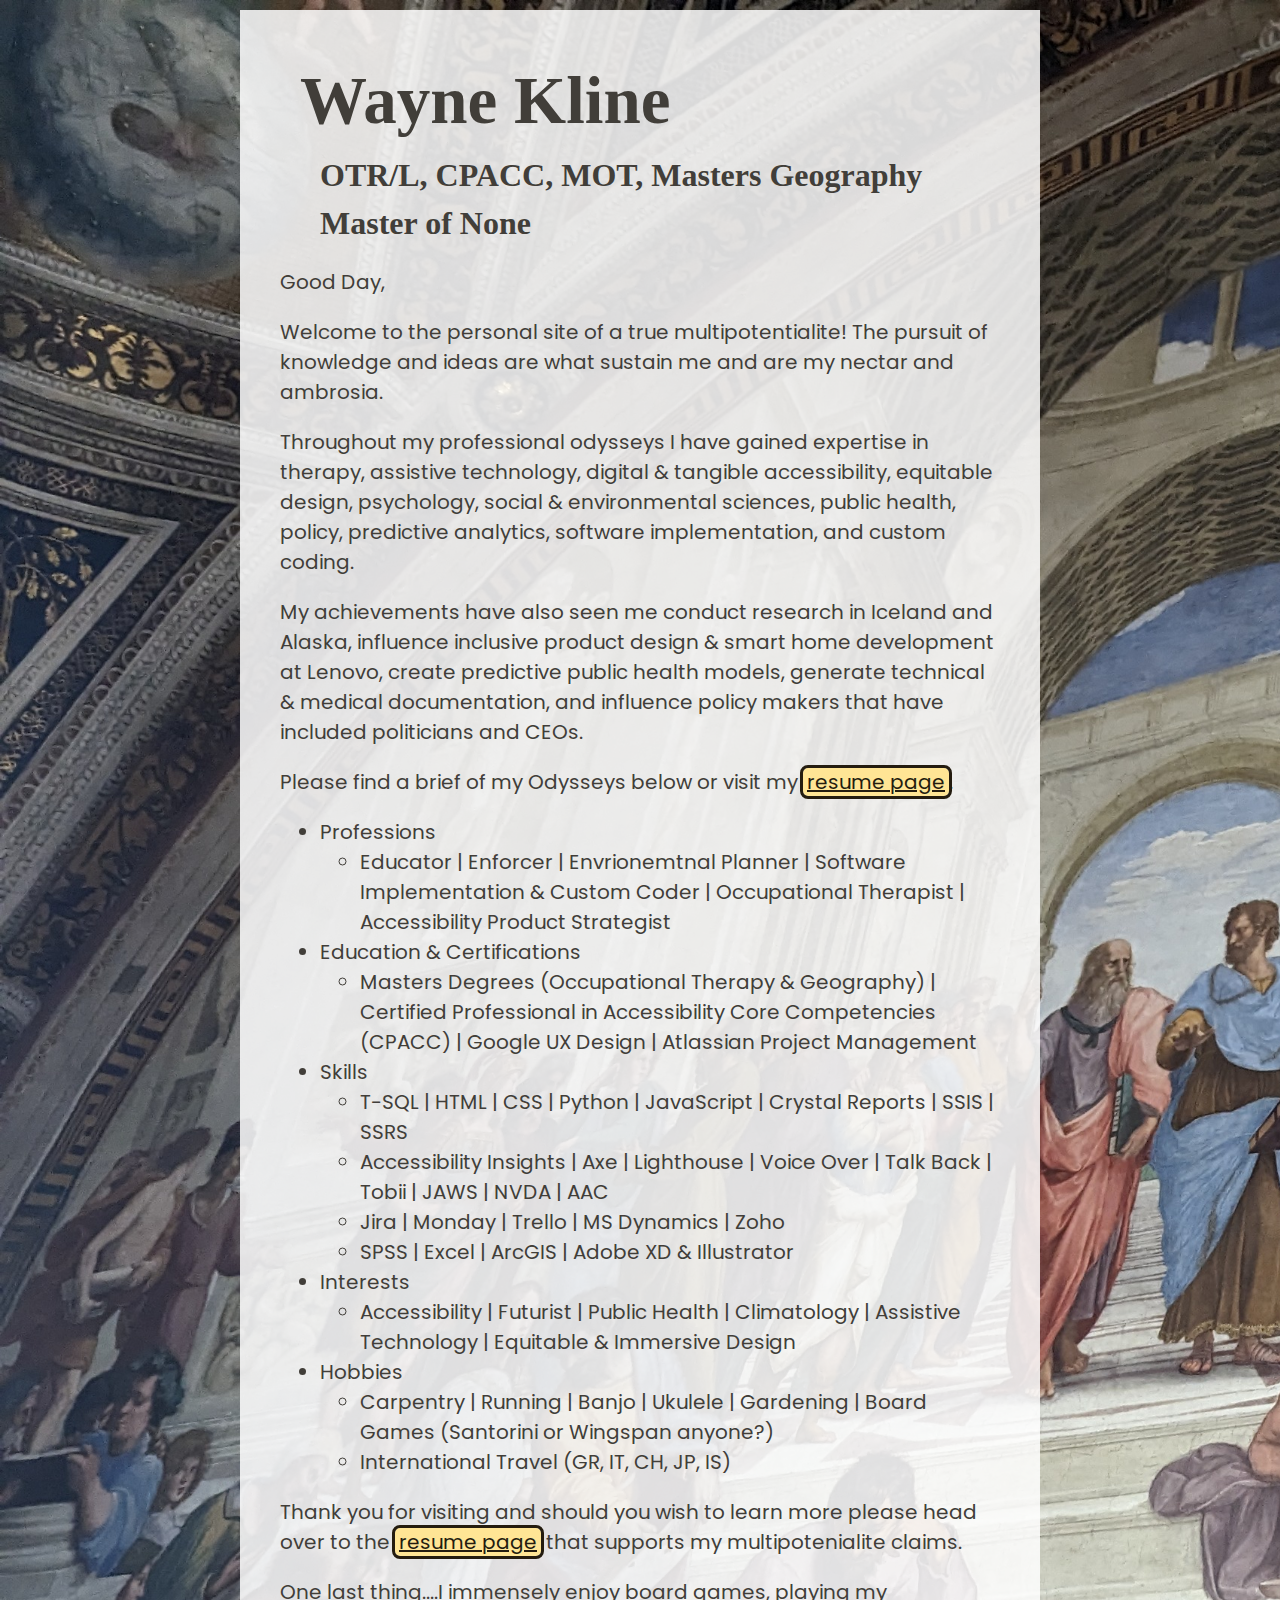
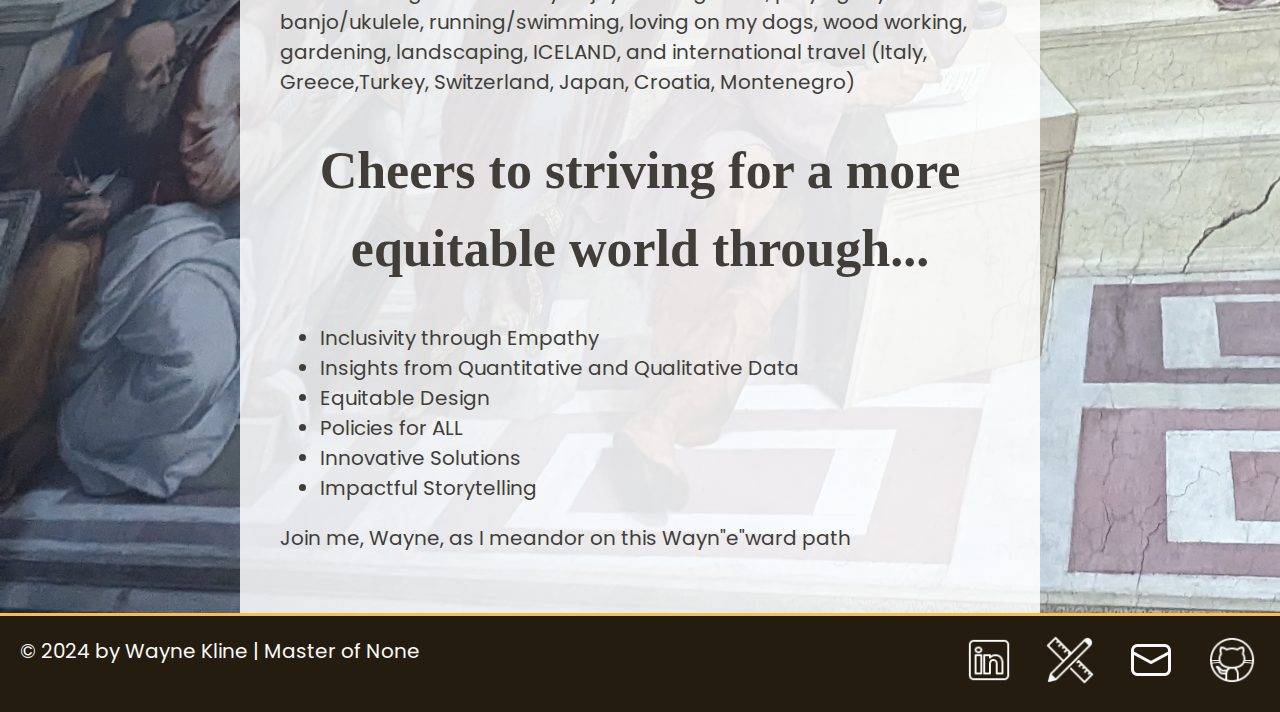
<file: index.html>
<!DOCTYPE html>
<html lang="en">
  <head>
    <meta charset="UTF-8">
    <meta name="viewport" content="width=device-width, initial-scale=1.0">
    <title>Master of None</title>
    <!--Add css path in the head section-->
    <link rel="preconnect" href="https://fonts.googleapis.com">
    <link rel="preconnect" href="https://fonts.gstatic.com" crossorigin>
    <link href="https://fonts.googleapis.com/css2?family=Architects+Daughter&family=Poppins:ital,wght@0,100;0,200;0,300;0,400;0,500;0,600;0,700;0,800;0,900;1,100;1,200;1,300;1,400;1,500;1,600;1,700;1,800;1,900&display=swap" rel="stylesheet">
    
    <link rel="stylesheet" href="css/styles.css"> <!--relative paths do not need / before css-->
  </head>
  <body class="home">
    <!--///// INTRO //// -->
    <div class="content-wrapper">
      <div class="content-bg">
      
          <!-- ***********************  Intro  *********************** -->       
          
        <header>
          
            <h1 id="name">Wayne Kline </h1>
            <h2 id="credentials">OTR/L, CPACC, MOT, Masters Geography</h2>
            <h2 id="aboutMe">Master of None</h2>
                        
        </header>
            
      <!----------- Portfolio and Resume----------------->
            
        <main>
          <section class="summary">
            <p>Good Day,
            </p>
            <p>Welcome to the personal site of a true multipotentialite! The pursuit of knowledge and ideas are what sustain me and are my nectar and ambrosia.
            </p>  
            <p>Throughout my professional odysseys I have gained expertise in therapy, assistive technology, digital & tangible accessibility, equitable design, psychology, social & environmental sciences, public health, policy, predictive analytics, software implementation, and custom coding.              
            </p>
            <p> 
            My achievements have also seen me conduct research in Iceland and Alaska, influence inclusive product design & smart home development at Lenovo, create predictive public health models, generate technical & medical documentation, and influence policy makers that have included politicians and CEOs.
            </p>  
            <p> Please find a brief of my Odysseys below or visit my <a class="resumeLink" href="resume.html" target="_blank">resume page</a>.
            </p>
            <ul>
              <li>Professions</li>
                <li style="list-style-type:none">
                  <ul>
                    <li>Educator | Enforcer | Envrionemtnal Planner | Software Implementation & Custom Coder | Occupational Therapist | Accessibility Product Strategist</li>
                  </ul>
                </li>
              <li>Education & Certifications</li>
              <li style="list-style-type:none">
                <ul>
                  <li>Masters Degrees (Occupational Therapy & Geography) | Certified Professional in Accessibility Core Competencies (CPACC) | Google UX Design | Atlassian Project Management</li>
                </ul>
              </li>
              <li>Skills</li>
              <li style="list-style-type:none">
                <ul>
                  <li>T-SQL | HTML | CSS | Python | JavaScript | Crystal Reports | SSIS | SSRS 
                  <li>Accessibility Insights | Axe | Lighthouse | Voice Over | Talk Back | Tobii | JAWS | NVDA | AAC</li> 
                  <li>Jira | Monday | Trello | MS Dynamics | Zoho</li>
                  <li>SPSS | Excel | ArcGIS | Adobe XD & Illustrator </li>
                </ul>
              <li>Interests</li>
              <li style="list-style-type:none">
                <ul>
                  <li>Accessibility | Futurist | Public Health | Climatology | Assistive Technology | Equitable & Immersive Design</li>
                </ul>
              </li>
              <li>Hobbies</li>
              <li style="list-style-type:none">
                <ul>
                  <li>Carpentry | Running | Banjo | Ukulele | Gardening | Board Games (Santorini or Wingspan anyone?)</li>
                  <li>International Travel (GR, IT, CH, JP, IS)</li>
                </ul>
              </li>
              
              </li>
            </ul>
              
             
            <p>Thank you for visiting and should you wish to learn more please head over to the <a class="resumeLink" href="resume.html" target="_blank">resume page</a> that supports my multipotenialite claims. 
            </p>  
            <p>One last thing....I immensely enjoy board games, playing my banjo/ukulele, running/swimming, loving on my dogs, wood working, gardening, landscaping, ICELAND, and international travel (Italy, Greece,Turkey, Switzerland, Japan, Croatia, Montenegro)
            </p>            
          </section>
        
        
          <section class="tagline">
          <h2 class="taglineIntro">Cheers to striving for a more equitable world through... </h2>
          <ul>
            <li>Inclusivity through Empathy</li>
            <li>Insights from Quantitative and Qualitative Data</li>
            <li>Equitable Design</li>
            <li>Policies for ALL</li>
            <li>Innovative Solutions</li>
            <li>Impactful Storytelling </li>
          </ul>
          <p>Join me, Wayne, as I meandor on this Wayn"e"ward path</p>
            
          </section>
            
        </main> 
      </div> 
    </div>
    
    

<!----------- FOOTER INFO, SOCIAL MEDIA----------------->
      <footer>
        <p> © 2024 by Wayne Kline | Master of None</p>
        
        <ul class="socialAndDesign">
          <li>
            <a class= "btn" href="https://www.linkedin.com/in/waynekline/"><img src="images/linkedIn100.png" srcset="images/linkedIn500.png 2x" alt="LinkedIn"></a></li>
          <li>
            <a href="https://www.waynward.com/" target="_blank"><img src="images/design100.png" alt="My Designs"></a></li>
          <li>
            <a href="mailto:wtkline@gmail.com"><img src="images/email96.png" srcset="images/email96.png 2x"alt="My Email"></a></li>
          <li>
            <a href="https://github.com/Gingercopia"><img src="images/github100.png" srcset="images/github500.png 2x" alt="My GitHub"></a></li>
        </ul>
      
      </footer>
    
  </body>
</html>
</file>
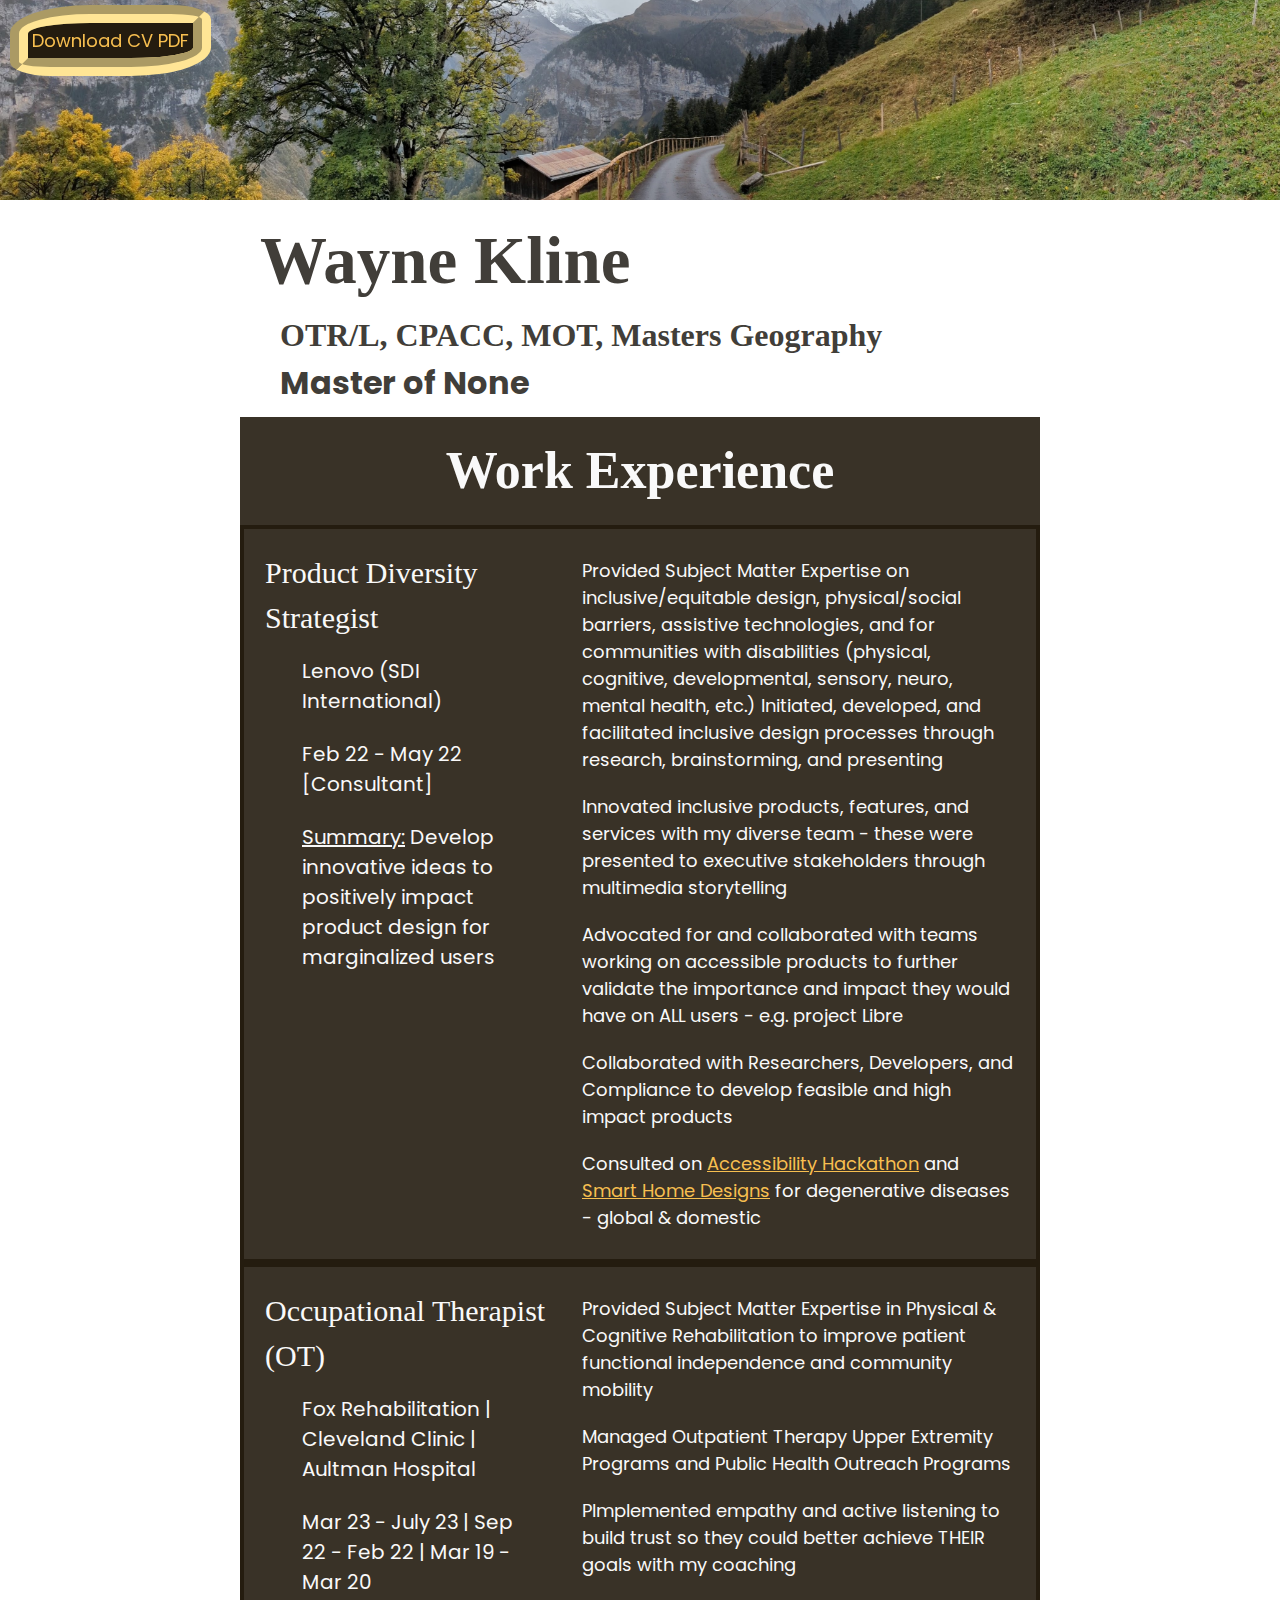
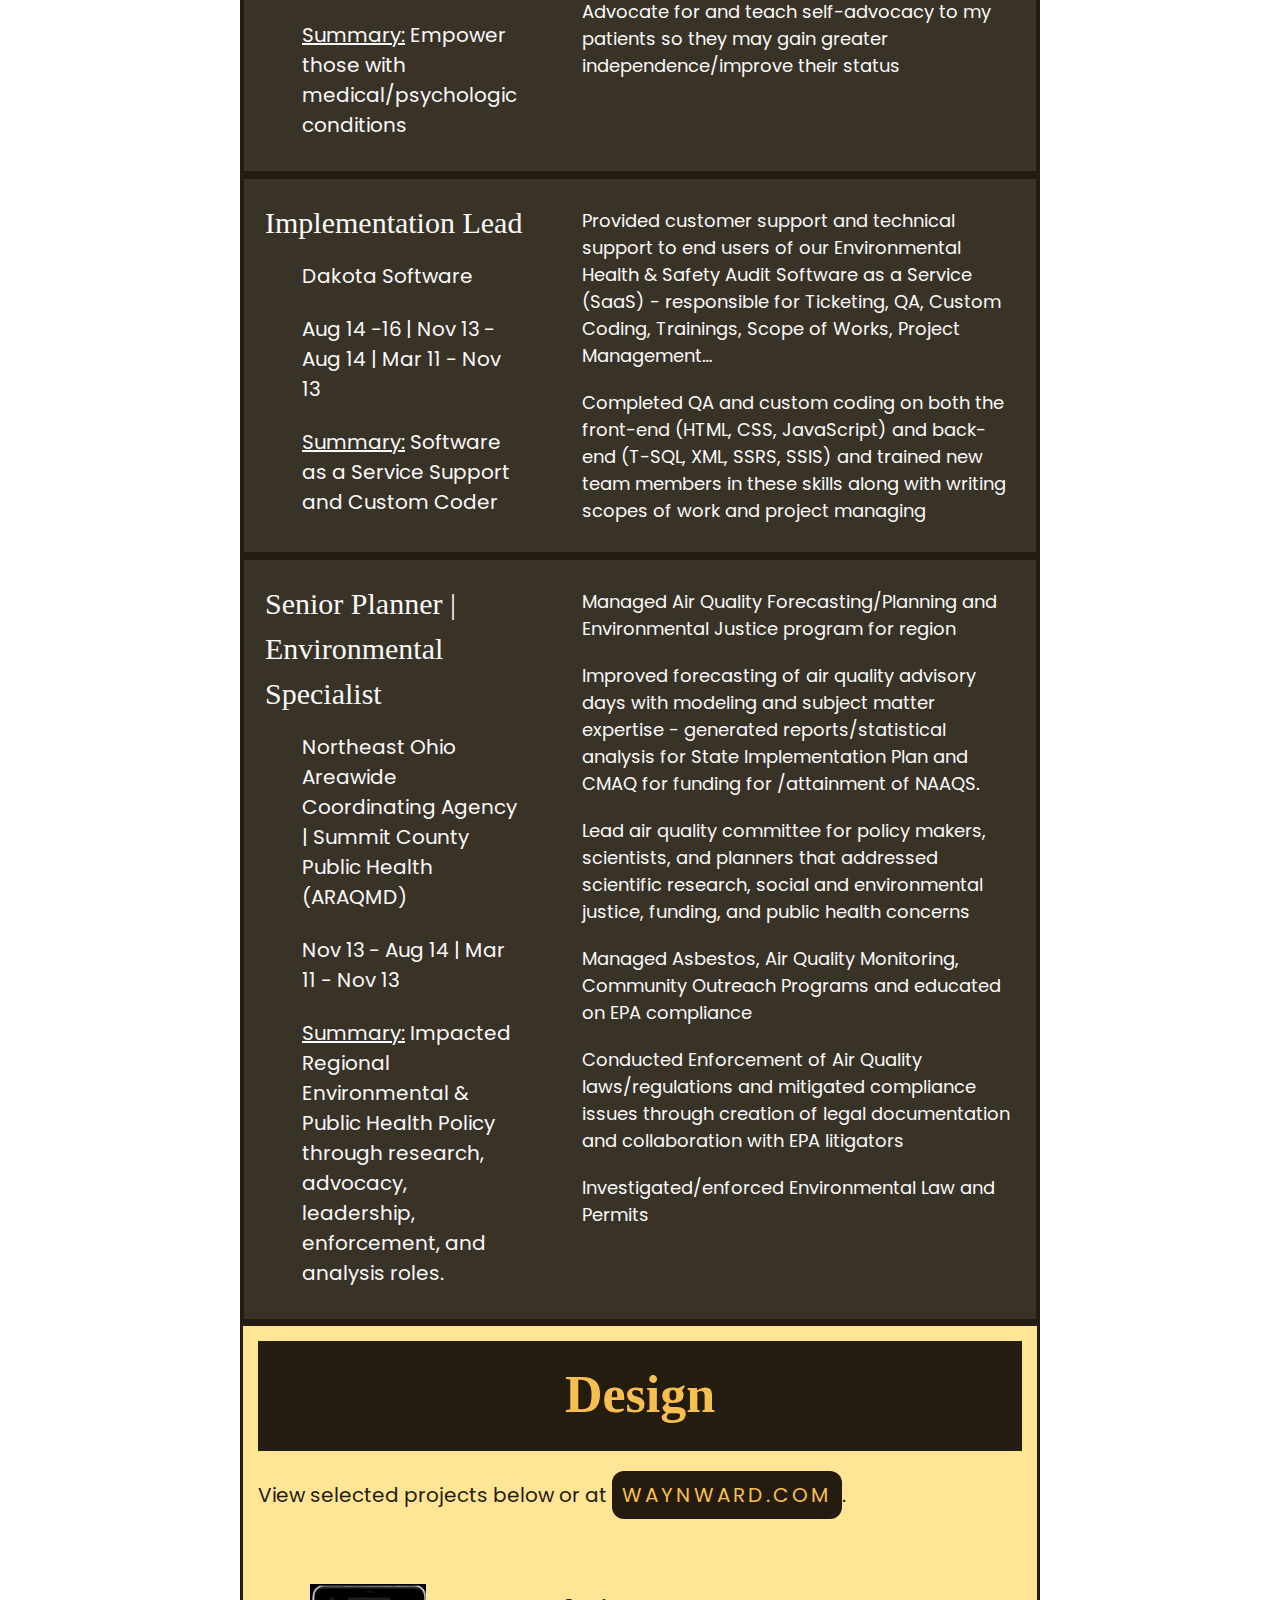
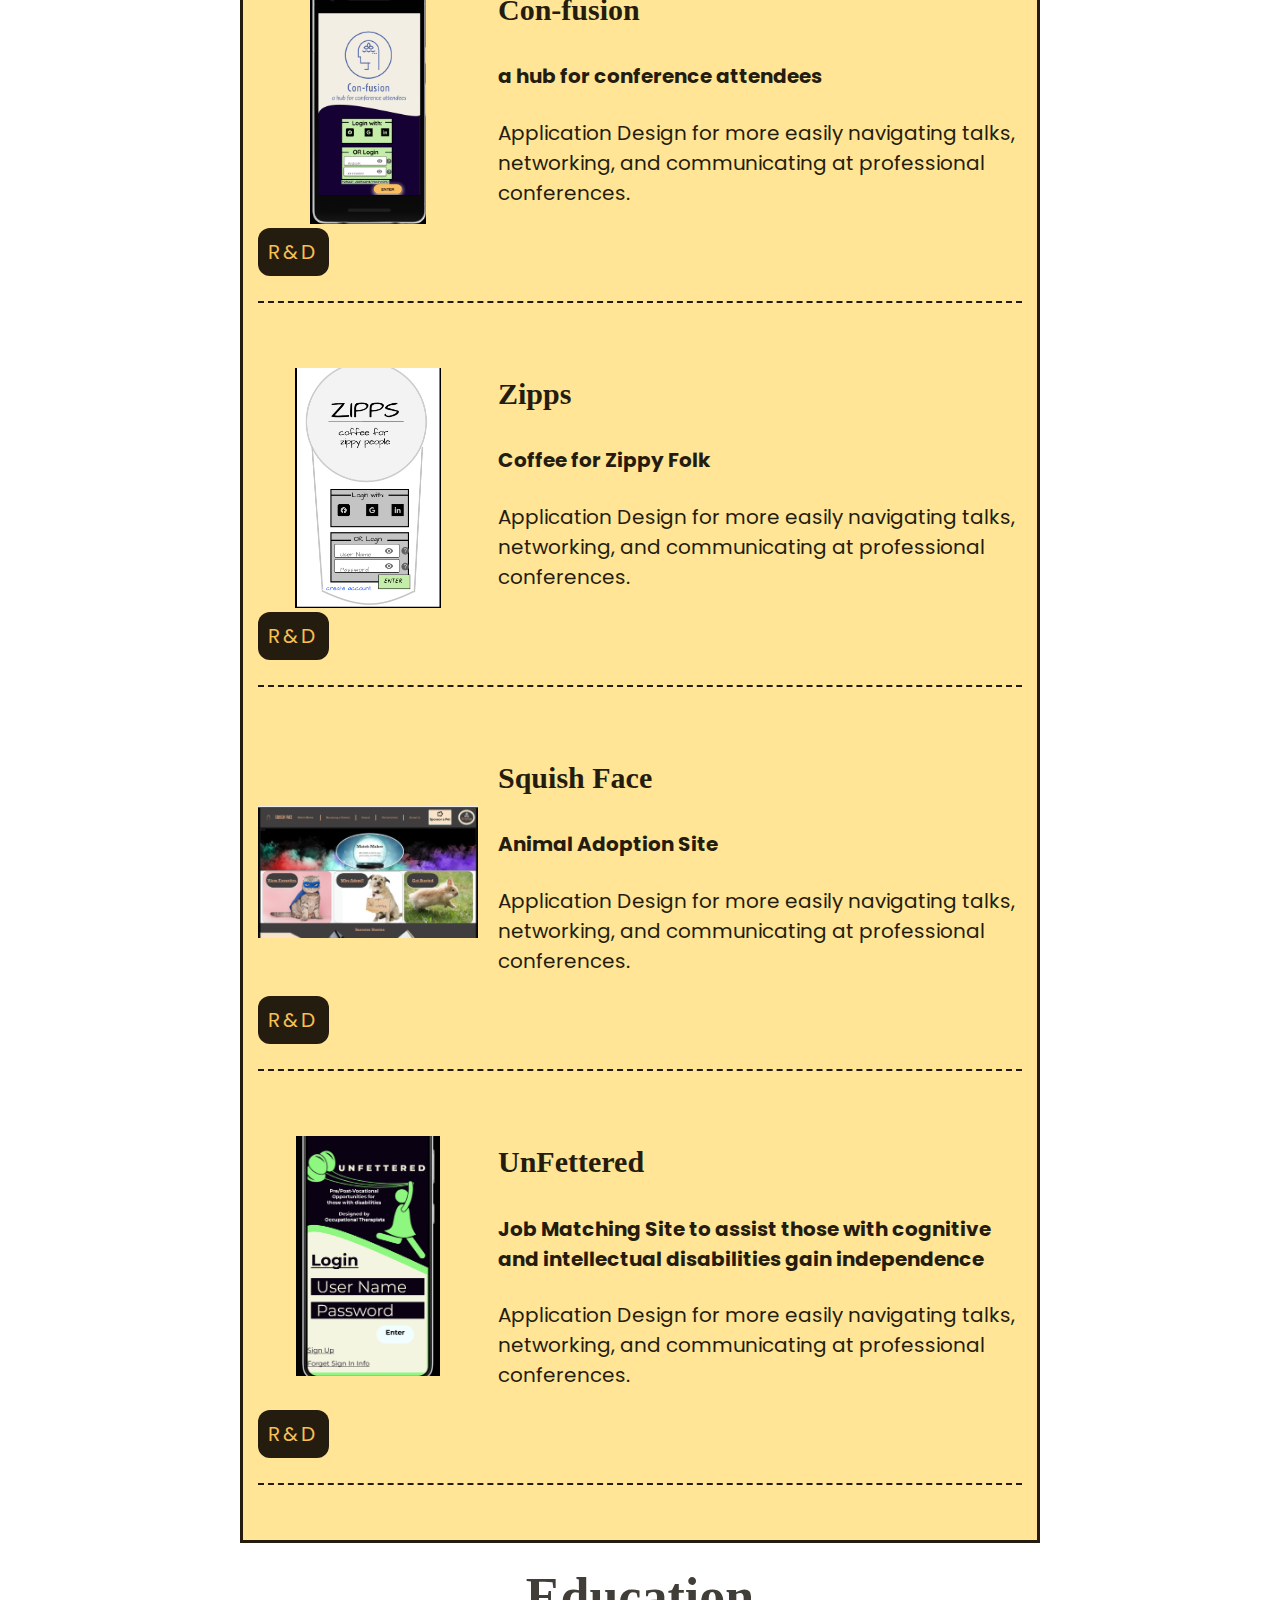
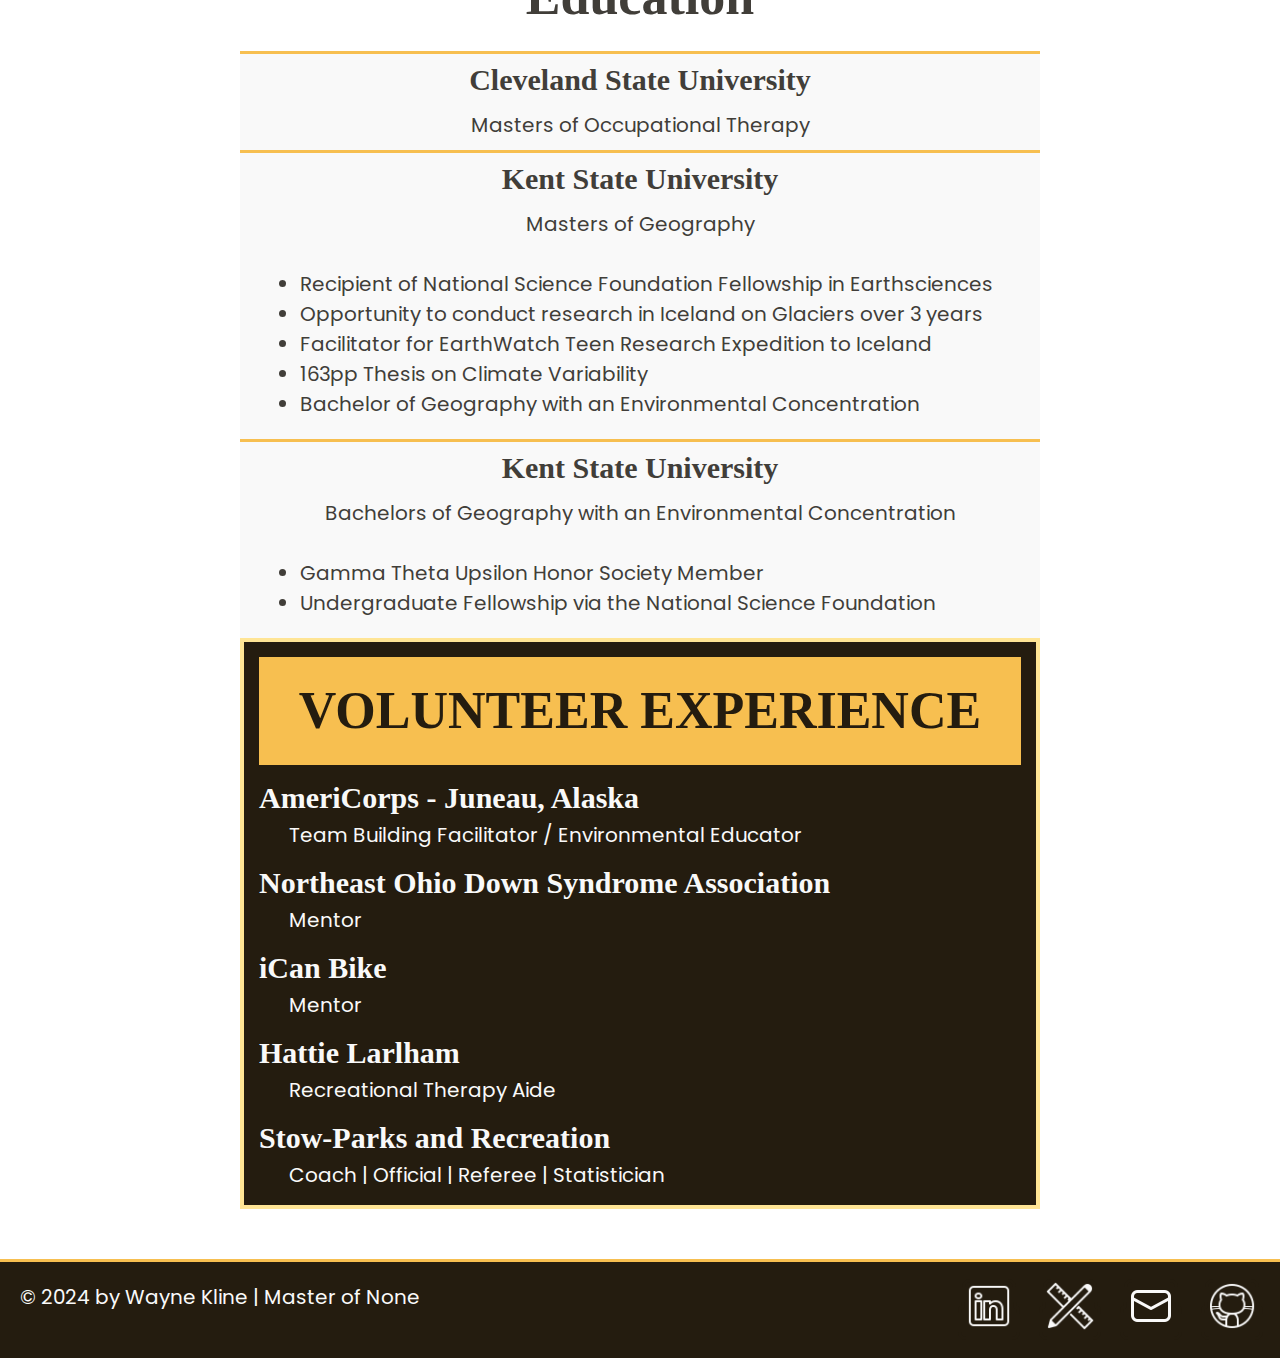
<file: resume.html>
<!DOCTYPE html>
<html lang="en">
  <head>
    <meta charset="UTF-8">
    <meta name="viewport" content="width=device-width, initial-scale=1.0">
    <title>Wayne Kline Expertise in Health, Data, and Design</title>
    <!--Add css path in the head section-->
    <link rel="preconnect" href="https://fonts.googleapis.com">
    <link rel="preconnect" href="https://fonts.gstatic.com" crossorigin>
    <link href="https://fonts.googleapis.com/css2?family=Architects+Daughter&family=Poppins:ital,wght@0,100;0,200;0,300;0,400;0,500;0,600;0,700;0,800;0,900;1,100;1,200;1,300;1,400;1,500;1,600;1,700;1,800;1,900&display=swap" rel="stylesheet">
    
    <link rel="stylesheet" href="css/styles.css"> 
    
    <!--relative paths do not need / before css-->
  </head>
  <body class="resume">
    <a class="btn PDFLink" href="Kline_SiteResume.pdf" target="_blank">Download CV PDF</a>
      
    <header>
      <div class="content-wrapper">
        <h1>Wayne Kline </h1>
        <h2>OTR/L, CPACC, MOT, Masters Geography</h2>
        <h3>Master of None</h3>
      </div>              
    </header>
    
    <main class="content-wrapper">
      <section class="workExperience">
        <h2>Work Experience</h2>
        
        <section class="workItem">
          <div class="workDetails">
            <h3>Product Diversity Strategist</h3>
            <p>Lenovo (SDI International)</p>
            <p>Feb 22 - May 22 [Consultant]</p>
            <p><u>Summary:</u> Develop innovative ideas to positively impact product design for marginalized users</p>
          </div>
          <div class="workSummary">
            <ul>
              <li>
                Provided Subject Matter Expertise on inclusive/equitable design, physical/social barriers, assistive technologies, and for communities with disabilities (physical, cognitive, developmental, sensory, neuro, mental health, etc.) Initiated, developed, and facilitated inclusive design processes through research, brainstorming, and presenting</li>
              <li>Innovated inclusive products, features, and services with my diverse team - these were presented to executive stakeholders through multimedia storytelling</li>
              <li>Advocated for and collaborated with teams working on accessible products to further validate the importance and impact they would have on ALL users - e.g. project Libre</li>
              <li>Collaborated with Researchers, Developers, and Compliance to develop feasible and high impact products</li>
              <li>Consulted on  <a href="https://news.lenovo.com/thriving-through-technology-buildathon-hack-an-accessible-future/">Accessibility Hackathon</a> and <a href="https://news.lenovo.com/pressroom/press-releases/scott-morgan-foundation-groundbreaking-assistive-technology-solutions/">Smart Home Designs</a> for degenerative diseases - global & domestic
              </li>
            </ul>
          </div>
        </section>

        <section class="workItem">
          <div class="workDetails">
            <h3>Occupational Therapist (OT)</h3>
            <p>Fox Rehabilitation | Cleveland Clinic | Aultman Hospital</p>
            <p>Mar 23 - July 23 | Sep 22 - Feb 22 | Mar 19 - Mar 20</p>
            <p><u>Summary:</u>  Empower those with medical/psychologic conditions</p>
          </div>
          
          <div class="workSummary">
            
            <ul>
              <li>Provided Subject Matter Expertise in Physical & Cognitive Rehabilitation to improve patient functional independence and community mobility 
              </li>
              <li>Managed Outpatient Therapy Upper Extremity Programs and Public Health Outreach Programs
              </li>
              <li>PImplemented empathy and active listening to build trust so they could better achieve THEIR goals with my coaching
              </li>
              <li>Advocate for and teach self-advocacy to my patients so they may gain greater independence/improve their status
              </li>
            </ul>
          </div>
        </section>

        <section class="workItem">
          <div class="workDetails">
            <h3>Implementation Lead</h3>
            <p>Dakota Software</p>
            <p>Aug 14 -16 | Nov 13 - Aug 14 | Mar 11 - Nov 13</p>
            <p><u>Summary:</u> Software as a Service Support and Custom Coder</p>
          </div>
          
          <div class="workSummary">
            
            <ul>
              <li>Provided customer support and technical support to end users of our Environmental Health & Safety Audit Software as a Service (SaaS) - responsible for Ticketing, QA, Custom Coding, Trainings, Scope of Works, Project Management…
              </li>
              <li>Completed QA and custom coding on both the front-end (HTML, CSS, JavaScript) and back-end (T-SQL, XML, SSRS, SSIS) and trained new team members in these skills along with writing scopes of work and project managing
              </li>
                      
            </ul>
          </div>
        </section>
        <section class="workItem">
          <div class="workDetails">
            <h3>Senior Planner | Environmental Specialist</h3>
            <p>Northeast Ohio Areawide Coordinating Agency | Summit County Public Health (ARAQMD)</h4>
            <p>Nov 13 - Aug 14 | Mar 11 - Nov 13</p>
            <p><u>Summary:</u> Impacted Regional Environmental & Public Health Policy through research, advocacy, leadership, enforcement, and analysis roles. </p>
          </div>
          
          <div class="workSummary">  
            
            <ul>
              <li>Managed Air Quality Forecasting/Planning and Environmental Justice program for region

              </li>
              <li>Improved forecasting of air quality advisory days with modeling and subject matter expertise - generated reports/statistical analysis for State Implementation Plan and CMAQ for funding for /attainment of NAAQS.

              </li>
              <li>Lead air quality committee for policy makers, scientists, and planners that addressed scientific research, social and environmental justice, funding, and public health concerns

              </li>
              <li>Managed Asbestos, Air Quality Monitoring, Community Outreach Programs and educated on EPA compliance
              </li>
              <li>Conducted Enforcement of Air Quality laws/regulations and mitigated compliance issues through creation of legal documentation and collaboration with EPA litigators

              </li>
              <li>Investigated/enforced Environmental Law and Permits
              </li>
                      
            </ul>
          </div>
        </section>        
      </section> 
        
      <section class="portfolio">
          <h2>Design</h2>
            <p>View selected projects below or at <a class="btn" href="https://waynward.com" target="_blank">waynward.com</a>.</p>
          
          <div class="projectWrapper">
            <section class="portfolio-item">
                <img src="images/ConfusionLogin.png" alt="Conference App Design Process">
                <h3>Con-fusion</h3>
                <h4>a hub for conference attendees</h4>
              
                <p class="flexProjectDesc">Application Design for more easily navigating talks, networking, and communicating at professional conferences.</p>
                <a class="btn" href="https://www.waynward.com/con-fusion-ux-process" target="_blank">R&D</a>
            </section>

            <section class="portfolio-item">
              <img src="images/ZippsLogin.png" alt="Figma for Zipps Coffee App">
              <h3>Zipps</h3>
              <h4>Coffee for Zippy Folk</h4>
                <p>Application Design for more easily navigating talks, networking, and communicating at professional conferences.</p>
                <a class="btn" href="https://www.waynward.com/zipps-coffee-ux" target="_blank">R&D</a>
            </section>

            <section class="portfolio-item">
              <img src="images/Squishface.png" alt="Figma for SquishFace Animal Adoption App">
              <h3>Squish Face</h3>
              <h4>Animal Adoption Site</h4>
                <p>Application Design for more easily navigating talks, networking, and communicating at professional conferences.</p>
                <a class="btn" href="https://www.waynward.com/squish-face-ux-process" target="_blank">R&D</a>
            </section>

            <section class="portfolio-item">
              <img src="images/UnFettered.png" alt="Figma for Job Matching App for those with cognitive or intellectual disabilites">
              <h3>UnFettered</h3>
              <h4>Job Matching Site to assist those with cognitive and intellectual disabilities gain independence</h4>
              <p>Application Design for more easily navigating talks, networking, and communicating at professional conferences.</p>
              <a class="btn" href="https://www.waynward.com/unfettered-ux-process" target="_blank">R&D</a>
            </section>
          </div>
          <!-- End of Project block. -->
        </section>


        <section class="education">
          <h2>Education</h2>

            <!-- Copy this whole <section> block to add more schools. -->
          <section class="educationItem">
            <h3>Cleveland State University</h3>
            <p>Masters of Occupational Therapy</p>
          </section>

          <section class="educationItem">
            <h3>Kent State University</h3>
            <p>Masters of Geography</p>
            <ul>
              <li>Recipient of National Science Foundation Fellowship in Earthsciences</li>
              <li>Opportunity to conduct research in Iceland on Glaciers over 3 years</li>
              <li>Facilitator for EarthWatch Teen Research Expedition to Iceland</li>
              <li>163pp Thesis on Climate Variability</li>
              <li>Bachelor of Geography with an Environmental Concentration</li>
            </ul>
        
          </section>
          <section class="educationItem">
            <h3>Kent State University</h3>
            <p>Bachelors of Geography with an Environmental Concentration</p>
            <ul>
              <li>Gamma Theta Upsilon Honor Society Member</li>
              <li>Undergraduate Fellowship via the National Science Foundation</li>
            </ul>
          </section>
        </section>
        <section class="volunteer">
          <h2>VOLUNTEER EXPERIENCE</h2>
            <!-- Copy this whole <section> block to add more schools. -->
          <section class="volunteerItem">
            <h3>AmeriCorps - Juneau, Alaska</A></h3>
            <p>Team Building Facilitator / Environmental Educator </p>
          </section>

          <section class="volunteerItem">
            <h3>Northeast Ohio Down Syndrome Association</A></h3>
            <p>Mentor</p>
          </section>

          <section class="volunteerItem">
            <h3>iCan Bike</h3>
            <p>Mentor</p>
          </section>

          <section class="volunteerItem">
            <h3>Hattie Larlham</h3>
            <p>Recreational Therapy Aide</p>
          </section>

          <section class="volunteerItem">
            <h3>Stow-Parks and Recreation</h3>
            <p>Coach | Official | Referee | Statistician </p>
          </section>                       
        </section>
  </main>
    <footer>
      <p> © 2024 by Wayne Kline | Master of None</p>
      
      <ul class="socialAndDesign">
        <li>
          <a class= "btn" href="https://www.linkedin.com/in/waynekline/"><img src="images/linkedIn100.png" srcset="images/linkedIn500.png 2x" alt="LinkedIn"></a></li>
        <li>
          <a href="https://www.waynward.com/" target="_blank"><img src="images/design100.png" alt="My Designs"></a></li>
        <li>
          <a href="mailto:wtkline@gmail.com"><img src="images/email96.png" srcset="images/email96.png 2x"alt="My Email"></a></li>
        <li>
          <a href="https://github.com/Gingercopia"><img src="images/github100.png" srcset="images/github500.png 2x" alt="My GitHub"></a></li>
      </ul>

    </footer>
</body>
</file>
<file: css/styles.css>
/*Flex Container Color
rgb(255 255 255 / 0.8); Light Purple Gray

Default Background Color
#413E39 - deep brown purple

H3
#FFE595 Jasmine [light yellow] / rgb(255,229,149)

Sections/Headers
#F7BF50 DEEP GOLDENROD / rgb(247,191,80)

Sections/Headers
#241C0F Smokey Black / rgb(36,28,15)

Paragraph Color
#F9F9F9 Seasalt [whitish lavendar] / rgb(249,249,249)


font-family: 'Barriecito', cursive;
font-family: 'Poppins', sans-serif;

HEX to RGB converter
https://www.webfx.com/web-design/hex-to-rgb/

*/

html {
    font-size: 18px;
}

/*------------ Global Styles ----------------------------
-------------------------------------------------------*/

/*this is the BOX MODEL FIX when doing layouts*/
html {
    box-sizing: border-box;
    font-size:62.5%;

*, *:before, *:after {
    box-sizing: inherit;
  }

  /* This is the viewport size */

  html, body {
    height: 100%;
}

body {
    color:#413E39;
    margin: 0;
    padding: 0;
    text-align: left;
    font-family: 'Poppins', sans-serif;
    font-size: 2rem;
    line-height: 1.5;
    background: rgb(255 255 255 / 0.8);
}

h1 {
    font-family: 'Barriecito', cursive;
    font-size: 100px;
    margin: 0 auto;
    text-align: left;
    font-size: 6.7rem;
}
header h1 {
    margin: 0 auto;
    font-family: 'Barriecito', cursive;
    padding: 0px 20px;
    font-size: 6.7rem;
    text-align: left;
}
h2 {
    margin: 0 auto;
    font-family: 'Barriecito', cursive;
    font-size: 5.2rem;
    text-align: center;
    padding: 15px;

}
header h2 {
    margin: 0 auto;
    font-family: 'Barriecito', cursive;
    padding: 0px 40px;
    font-size: 3.2rem;
    text-align: left;
}

h3 {
    margin: 0 auto;
    font-family: 'Barriecito', cursive;
    padding: 3px;
    font-size: 3rem;
    text-align: left;
}

header h3 {
    margin: 0 auto;
    font-family: 'Poppins', cursive;
    padding: 0px 40px;
    font-size: 3.2rem;
    text-align: left;
}




img{
    width:300px;
}

a{
    color: #F7BF50;
}

a:hover{
    text-decoration: #FFE595;
}

a:active{
    background-color: #F9F9F9;
}




/*--- HOME Page -----------------------------
---------------------------------------------*/

.home {
    background: url(../images/SchoolOfAthens.jpg)no-repeat;
    background-size: cover;
    background-color: #413E39;
    display: flex;
    flex-direction: column;
}

.home .content-wrapper {
    flex: 1 0 auto;
}

.content-bg {
    background: rgb(255 255 255 / 0.85);
    padding: 40px;
}

@media screen and (max-width:762px) {
    .home .content-wrapper {
        padding:10px;
    }
    .content-bg {
        padding: 20px;
    }
}

/*------------RESUME PAGE----------------------
----------------------------------------------*/

.resume header::before {
    background: url(../images/mountainRoad.jpg)center;
    background-size: cover;
    content: "";
    display: block;
    height: 200px;
}

.PDFLink {
    position: fixed;
    top: 5px;
    left: 10px;
    background-color: #241C0F;
    border: groove 1em #FFE595 ;
    padding: 4px;
    border-radius: 40% 20% /40% 20%;
    text-decoration: none;
    font-size: 1.8rem;

}
.PDFLink:hover {
    color: #241C0F;
    background-color: #F7BF50;
}

@media screen and (max-width: 1230px){
    .PDFLink {
        position: absolute;
    }
}



@media screen and (max-width:500px){
    .resume header::before {
        height: 100px;
    }
    h1 {
        font-size: 4.7rem;
        
    }
    h2 {
        font-size: 4rem;
        padding: 10px;
    }
    h3 {
        font-size: 3.1rem;
    }
}



.content-wrapper {
    margin: 0 auto;
    padding: 10px 0px 0px;
    max-width: 800px;
}

/*(((((((((((((   (CV)    ))))))))))))))
-----------------------------------------*/

.workItem {
    margin: 0;
    padding: 10px 40px 20px;
    border-bottom: dashed #F7BF50;
}



.workDetails h3 {
    font-weight: 100;
}

.workSummary ul {
margin: 0 auto;
padding: 0px;
font-size: 1.5rem;
list-style: none;
}

.workSummary ul li {
padding: 10px 0px;
font-size: 1.8rem;
margin-top: 0;
}

.workExperience {
    background-color:rgb(36,28,15, .9) ;
    color:#F9F9F9;
}


@media screen and (min-width:660px){
    .workItem{
        border: 4px solid #241C0F;
        display: grid;
        grid-template-columns: 300px 2fr;
        column-gap: 20px;
        padding: 18px;
        Margin: 0;
      
      }
      .workDetails p {

        margin: 3px 30px;
        padding: 10px;
        font-size: 2rem;
        text-align: left;
    }
}


/*(((((((((((((  (Portfolio)   ))))))))))))))
-----------------------------------------*/

/*!!!!!! Make Portfolio section a Grid or FLEXBOX to avoid wrapping of text*/



/* .flexProjectDesc {
    flex-grow: 2;
} */
.portfolio h2 {
    background-color: #241C0F;
    color: #F7BF50;
    border-bottom: 2px dashed #241C0F;
}
.portfolio {
    background-color: #FFE595;
    color: #241C0F;
    display: flow-root;
    margin: 0px auto;
    padding: 15px;
    border: 3px solid #241C0F;
}

.portfolio a {
    background: #241C0F;
    color: #F7BF50;
    text-decoration: none;
    padding: 10px;
    border-radius: 8px;
}
.portfolio a:hover {
    background-color: rgba(36, 28, 15, 80%);
    text-decoration: underline;
}

 .portfolio .btn {
    background: #241C0F;
    color: #F7BF50;
    text-decoration: none;
    padding: 10px;
    border-radius: 12px;
    display: inline-block;
    text-transform: uppercase;
    letter-spacing: 0.15em;
    line-height: 1.4;
}

.portfolio a {
    color: black;
}

.portfolio-item {
    overflow:hidden;
    border-bottom: 2px dashed #241C0F;
    padding: 25px 0;
    margin: 40px 0;
 }

.portfolio-item img {
    width: 220px;
    height: 240px;
    object-fit: contain;
}

.portfolio-item h3 {
    margin-top: 0;
}

@media screen and (min-width: 760px){
    .portfolio-item {
        display:flow-root;
    }
    .portfolio-item img {
        float: left;
        margin-right: 20px;
    }
}

@media screen and (min-width: 522px) and (max-width: 759px) {
    .projectWrapper {
        display: grid;
        grid-template-columns: repeat(2, 1fr);
        column-gap: 20px;
    }
    .project-item img {
        width:100%;
    }
}

@media screen and (max-width:500px){
    .project-item img {
        width: 100%;
        margin-bottom: 40px;
    }
}



/*<<<<<<<<<<<<<<<<EDUCATION>>>>>>>>>>>>>>>>>>>>>>>
>>>>>>>>>>>>>>>>>>>>>>>>>>>>>>>>>>>>>>>>>>>>>>>>*/

.educationItem p {
    margin: 0;
    padding: 5px 10px 10px 10px;
    text-align: center;
}
.educationItem {
    background-color: #F9F9F9;
    border-top: solid #F7BF50;
    display: flex;
    justify-content: space-between;
    padding: 0 20px;
    flex-direction:column;
    flex: 1 1 auto;
    align-items: left;
}
.education h2 {
    padding: 15px;
}

/*<<<<<<<<<<<<<<<<Volunteer>>>>>>>>>>>>>>>>>>>>>>>
>>>>>>>>>>>>>>>>>>>>>>>>>>>>>>>>>>>>>>>>>>>>>>>>*/
.volunteer {
    color:#F9F9F9;
    background-color:#241C0F;
    margin: 0px 0px 50px;
    padding: 15px;
    border: 4px solid #FFE595;
}
.volunteer h2 {
    background-color: #F7BF50;
    color: #241C0F;
}
.volunteer h3 {
    padding: 10px 0px 0px;
}

.volunteerItem p {
    margin: 0 auto;
    padding: 0px 30px;
   
}

/*-------------  FOOTER  ------------------
-----------------------------------------*/

footer {
    background-color: #241C0F;
    color: #F9F9F9;
    border-top: solid #F7BF50;
}

.socialAndDesign{
    list-style-type: none;
    padding: 0;
}
.socialAndDesign li{
    display:inline-block;
    margin-left: 20px;
}

.socialAndDesign img {
    width: 48px;
}

.socialAndDesign img:hover {
    outline: 12px solid #F7BF50;
    opacity: 0.7;
}
.summary a {
    background: #FFE595;
    color:#241C0F;
    outline:3px solid #241C0F;
    padding: 0px 4px;
    text-decoration: underline;
    border-radius: 5px;
}
.summary a:hover {
    background: #413E39;
    color: #FFE595;
    text-decoration: none;
}
.socialAndDesign a {
    /* background: #FFE595; */
    color:#241C0F;
    outline:3px solid #241C0F;
    padding: 0px 4px;
    text-decoration: underline;
    border-radius: 5px;
}

@media screen and (min-width: 770px){
    footer {
        display: flex;
        justify-content: space-between;
        padding: 0 20px;
    }
}
@media screen and (max-width: 769px) {
    footer {
        text-align: center;
        padding: 20px;
    }
}
</file>
